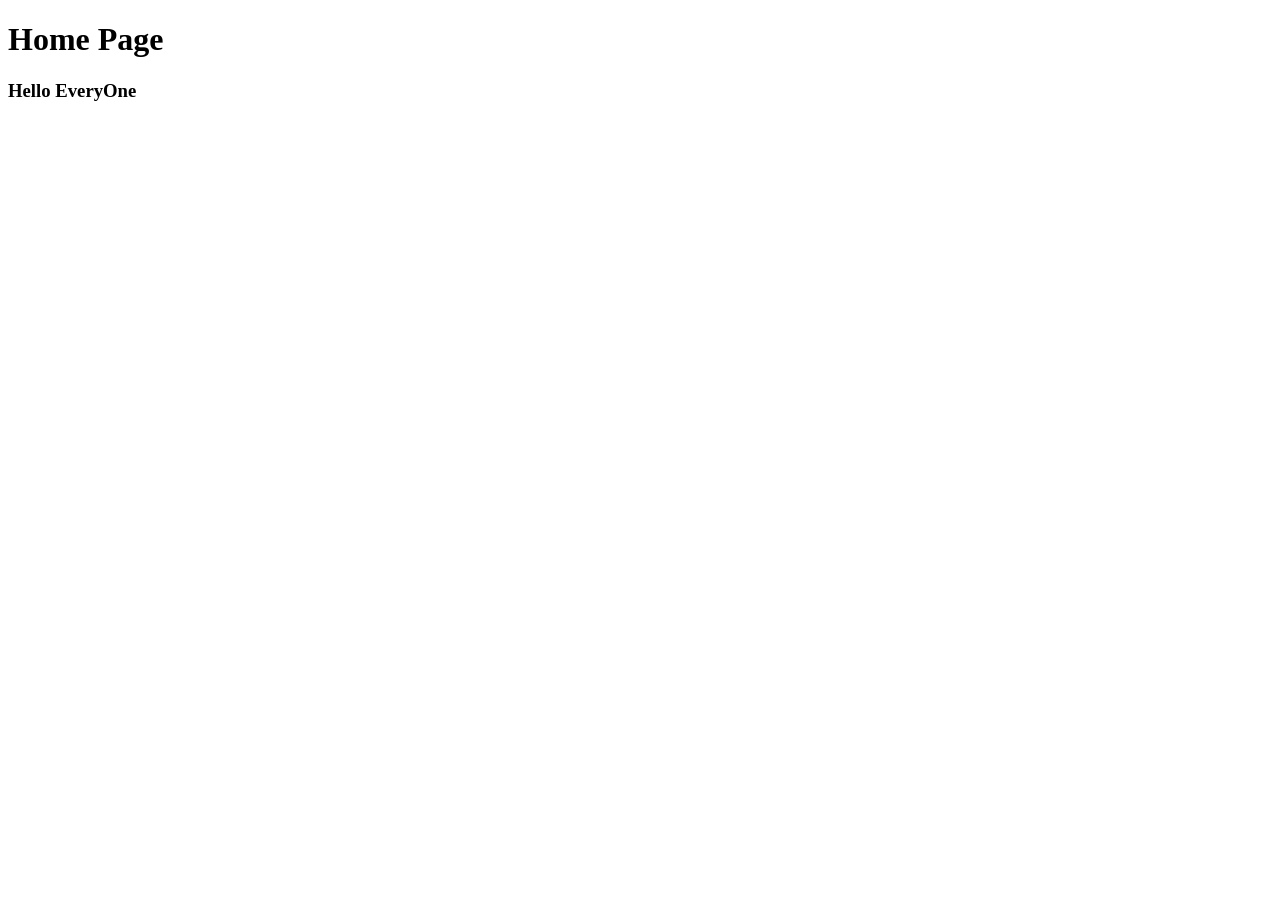
<file: src/main/resources/templates/index.html>
<!DOCTYPE html>
<html xmlns:th="http://www.thymeleaf.org" xmlns:sec="http://www.thymeleaf.org/extras/spring-security">
<head th:insert="fragments/head :: head">
</head>
<body>
<header th:insert="fragments/header :: header"></header>
<div class="jumbotron text-center">
  <h1>Home Page</h1>
  <h3>Hello EveryOne</h3>
</div>
</body>
</html>
</file>
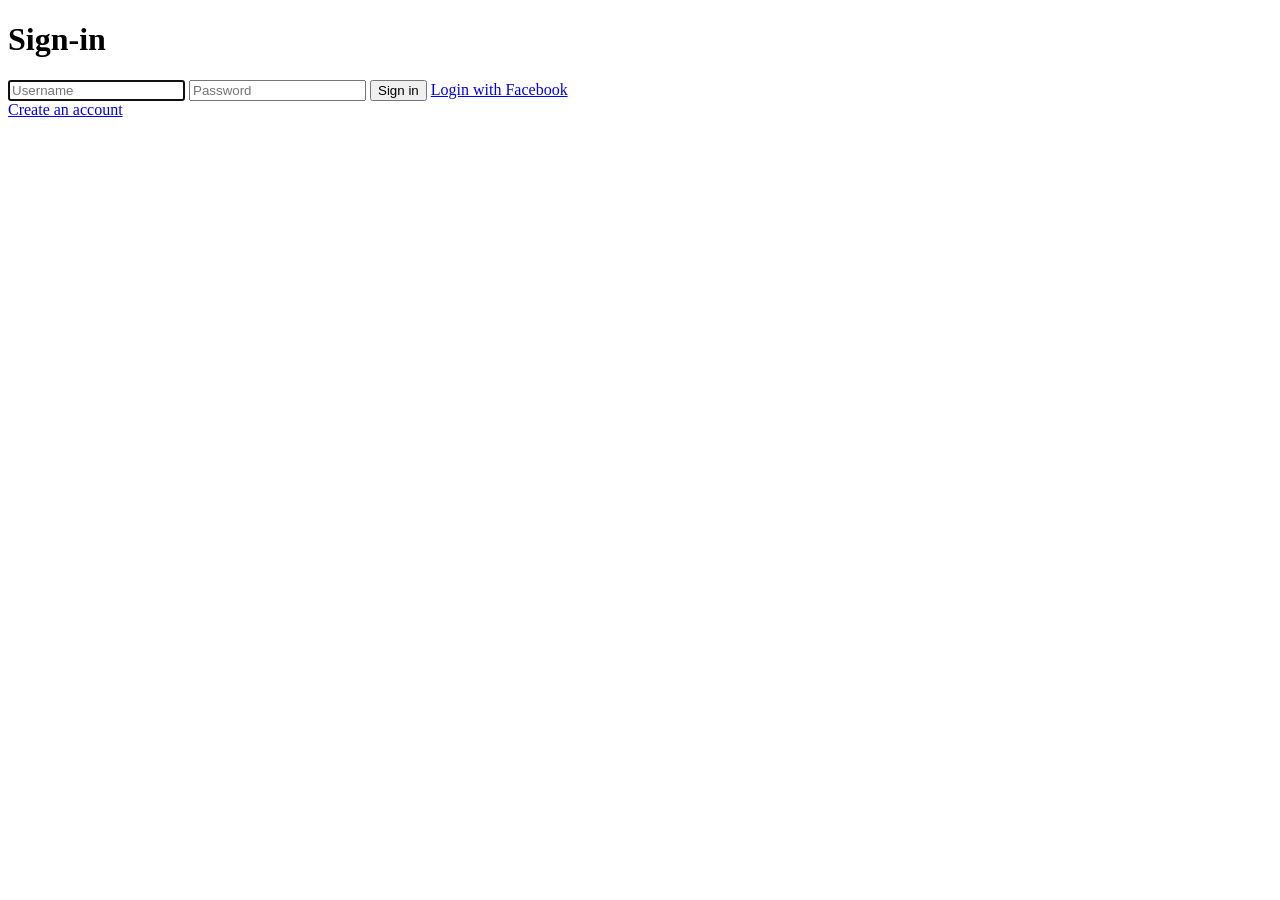
<file: src/main/resources/templates/login.html>
<!DOCTYPE html>
<html xmlns:th="http://www.thymeleaf.org" xmlns:sec="http://www.thymeleaf.org/extras/spring-security">
<head th:insert="fragments/head :: head">
</head>
<body>
<div class="container">
  <div class="row justify-content-center">
    <div class="col-sm-6 col-md-4 col-md-offset-4">
      <h1 class="text-center login-title">Sign-in</h1>
      <div class="account-wall">
        <form class="form-signin" th:action="@{/login}" method="post">
          <input type="text" name="username" class="form-control" placeholder="Username" required autofocus>
          <input type="password" name="password" class="form-control" placeholder="Password" required>
          <button class="btn btn-lg btn-primary btn-block signup_btn" type="submit">
            Sign in
          </button>
          <a href="/oauth2/authorization/facebook">Login with Facebook</a>
        </form>
      </div>
      <a href="/register" class="text-center new-account">Create an account </a>
    </div>
  </div>
</div>
</body>
</html>
</file>
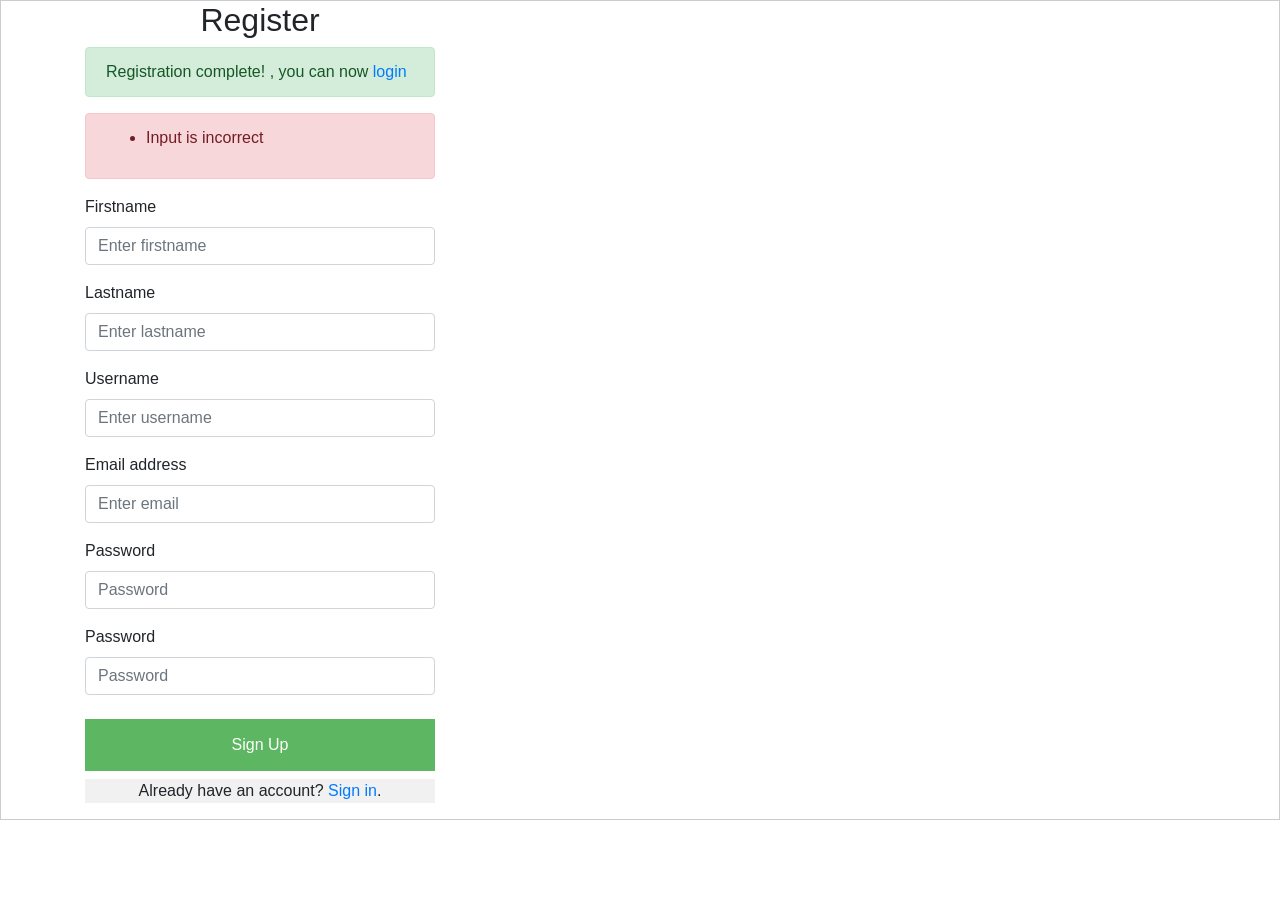
<file: src/main/resources/templates/register.html>
<!DOCTYPE html>
<html xmlns:th="http://www.thymeleaf.org" xmlns:sec="http://www.thymeleaf.org/extras/spring-security">
<head>
  <meta charset="UTF-8">
  <link rel="stylesheet" href="https://maxcdn.bootstrapcdn.com/bootstrap/4.5.2/css/bootstrap.min.css">
  <script src="https://ajax.googleapis.com/ajax/libs/jquery/3.5.1/jquery.min.js"></script>
  <script src="https://cdnjs.cloudflare.com/ajax/libs/popper.js/1.16.0/umd/popper.min.js"></script>
  <script src="https://maxcdn.bootstrapcdn.com/bootstrap/4.5.2/js/bootstrap.min.js"></script>
  <link rel="stylesheet" type="text/css" href="../static/css/style.css" th:href="@{/css/style.css}" />
</head>
<body>
<form action="#" style="border:1px solid #ccc" th:action="@{/register}" th:object="${user}" method="POST" enctype="utf8">
  <section id="loginform" class="outer-wrapper">
    <div class="inner-wrapper">
      <div class="container">
        <div class="row">
          <div class="col-sm-4 col-sm-offset-4 class-">
            <h2 class="text-center">Register</h2>
            <form action="/register" th:object="${user}" method="POST" enctype="utf8" >
              <div th:if="${param.success}" >
                <div class="alert alert-success">
                  Registration complete! , you can now <a href="/login" th:href="@{/login}">login</a>
                </div>
              </div>
              <div th:if="${#fields.hasErrors('*')}" class="alert alert-danger">
                <ul th:if="${#fields.hasErrors('*')}">
                  <li th:each="err : ${#fields.errors('*')}" th:text="${err}">Input is incorrect</li>
                </ul>
              </div>
              <div class="form-group">
                <label for="inputFirstname">Firstname</label>
                <input type="text" th:field="*{firstName}" class="form-control" id="inputFirstname" th:errorclass="is-invalid" placeholder="Enter firstname">
              </div>
              <div class="form-group">
                <label for="inputLastname">Lastname</label>
                <input type="text" th:field="*{lastName}" class="form-control" id="inputLastname" th:errorclass="is-invalid" placeholder="Enter lastname">
              </div>
              <div class="form-group">
                <label for="inputUsername">Username</label>
                <input type="text" th:field="*{username}" class="form-control" id="inputUsername" th:errorclass="is-invalid" placeholder="Enter username">
              </div>
              <div class="form-group">
                <label for="inputEmail">Email address</label>
                <input type="email" th:field="*{email}" class="form-control" id="inputEmail" th:errorclass="is-invalid" placeholder="Enter email">
              </div>
              <div class="form-group">
                <label for="inputPassword">Password</label>
                <input type="password" th:field="*{password}" class="form-control" id="inputPassword" th:errorclass="is-invalid" placeholder="Password">
              </div>
              <div class="form-group">
                <label for="confirmPassword">Password</label>
                <input type="password" th:field="*{confirmPassword}" class="form-control" id="confirmPassword" th:errorclass="is-invalid" placeholder="Password">
              </div>
              <button type="submit" class="signupbtn signup_btn">Sign Up</button>
              <p class="container signin">Already have an account? <a href="/login">Sign in</a>.</p>
            </form>
          </div>
        </div>
      </div>
    </div>
  </section>

</form>
</body>
</html>
</file>
